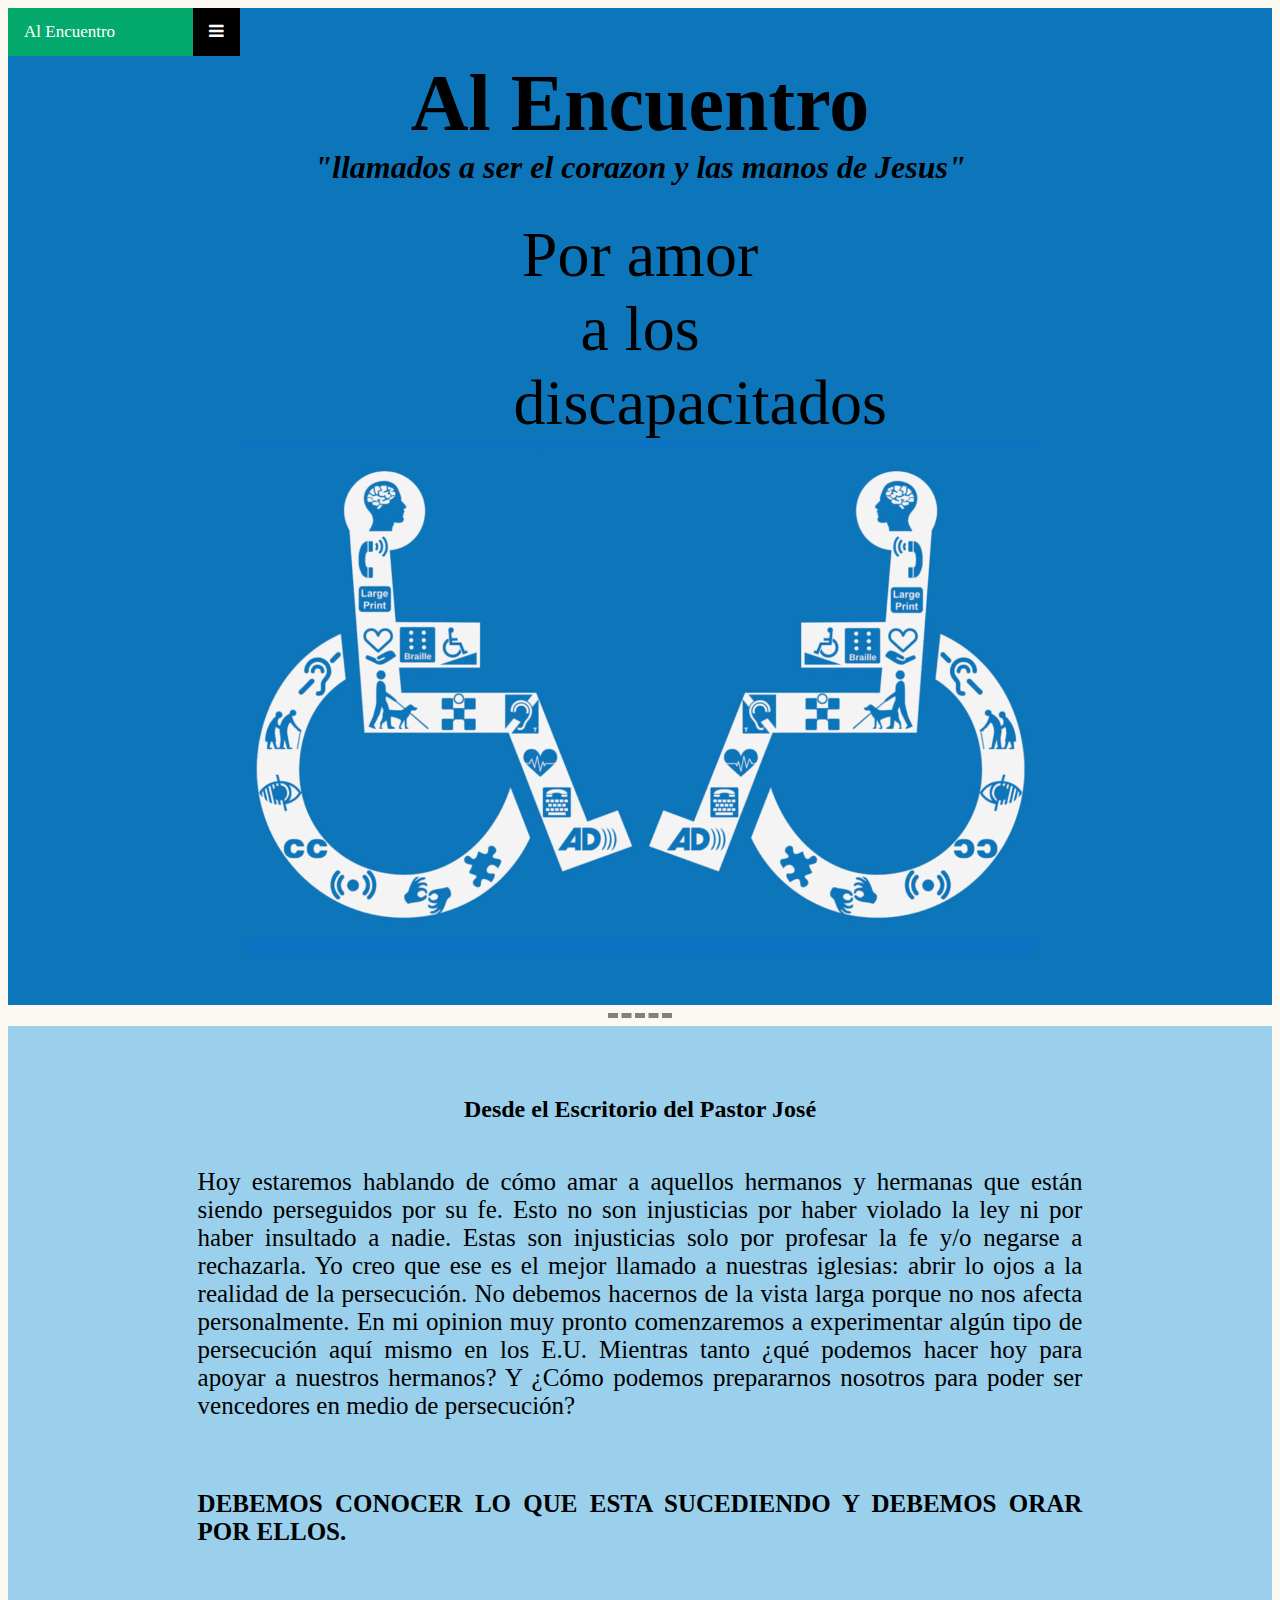
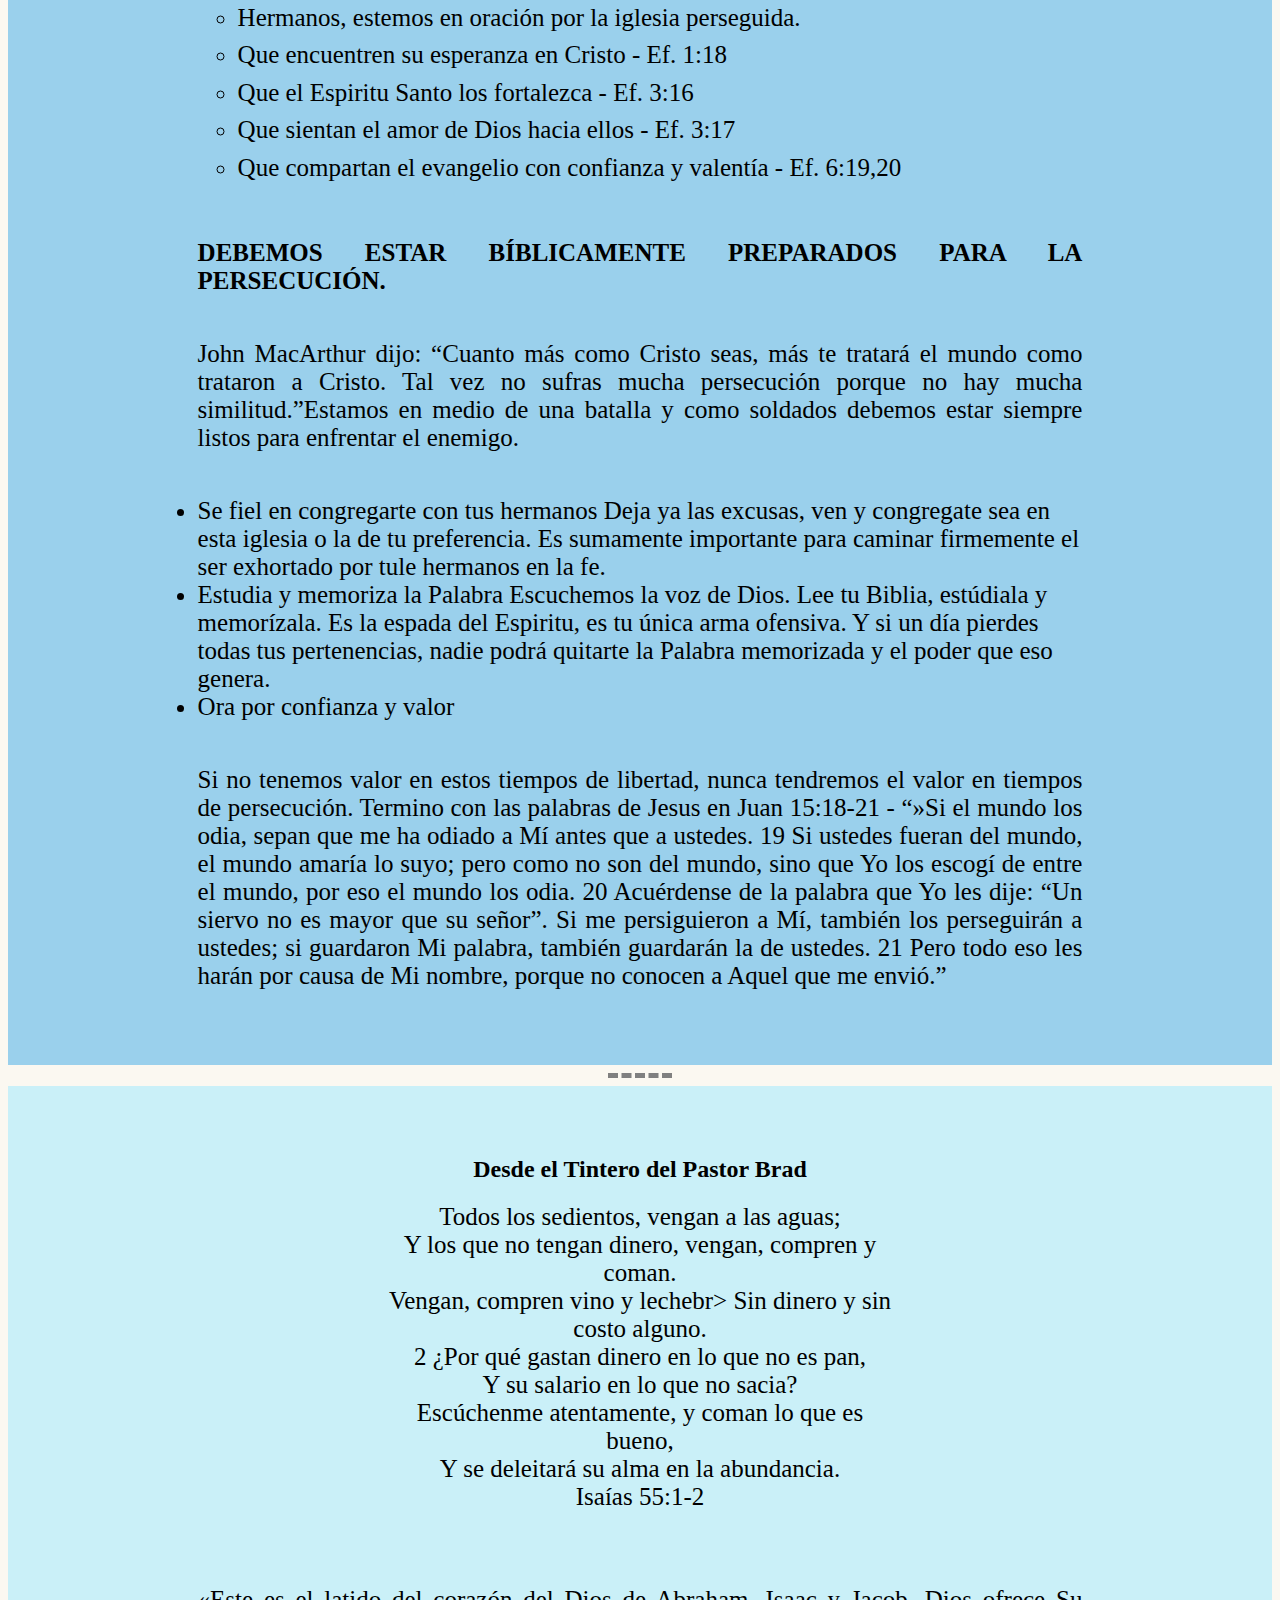
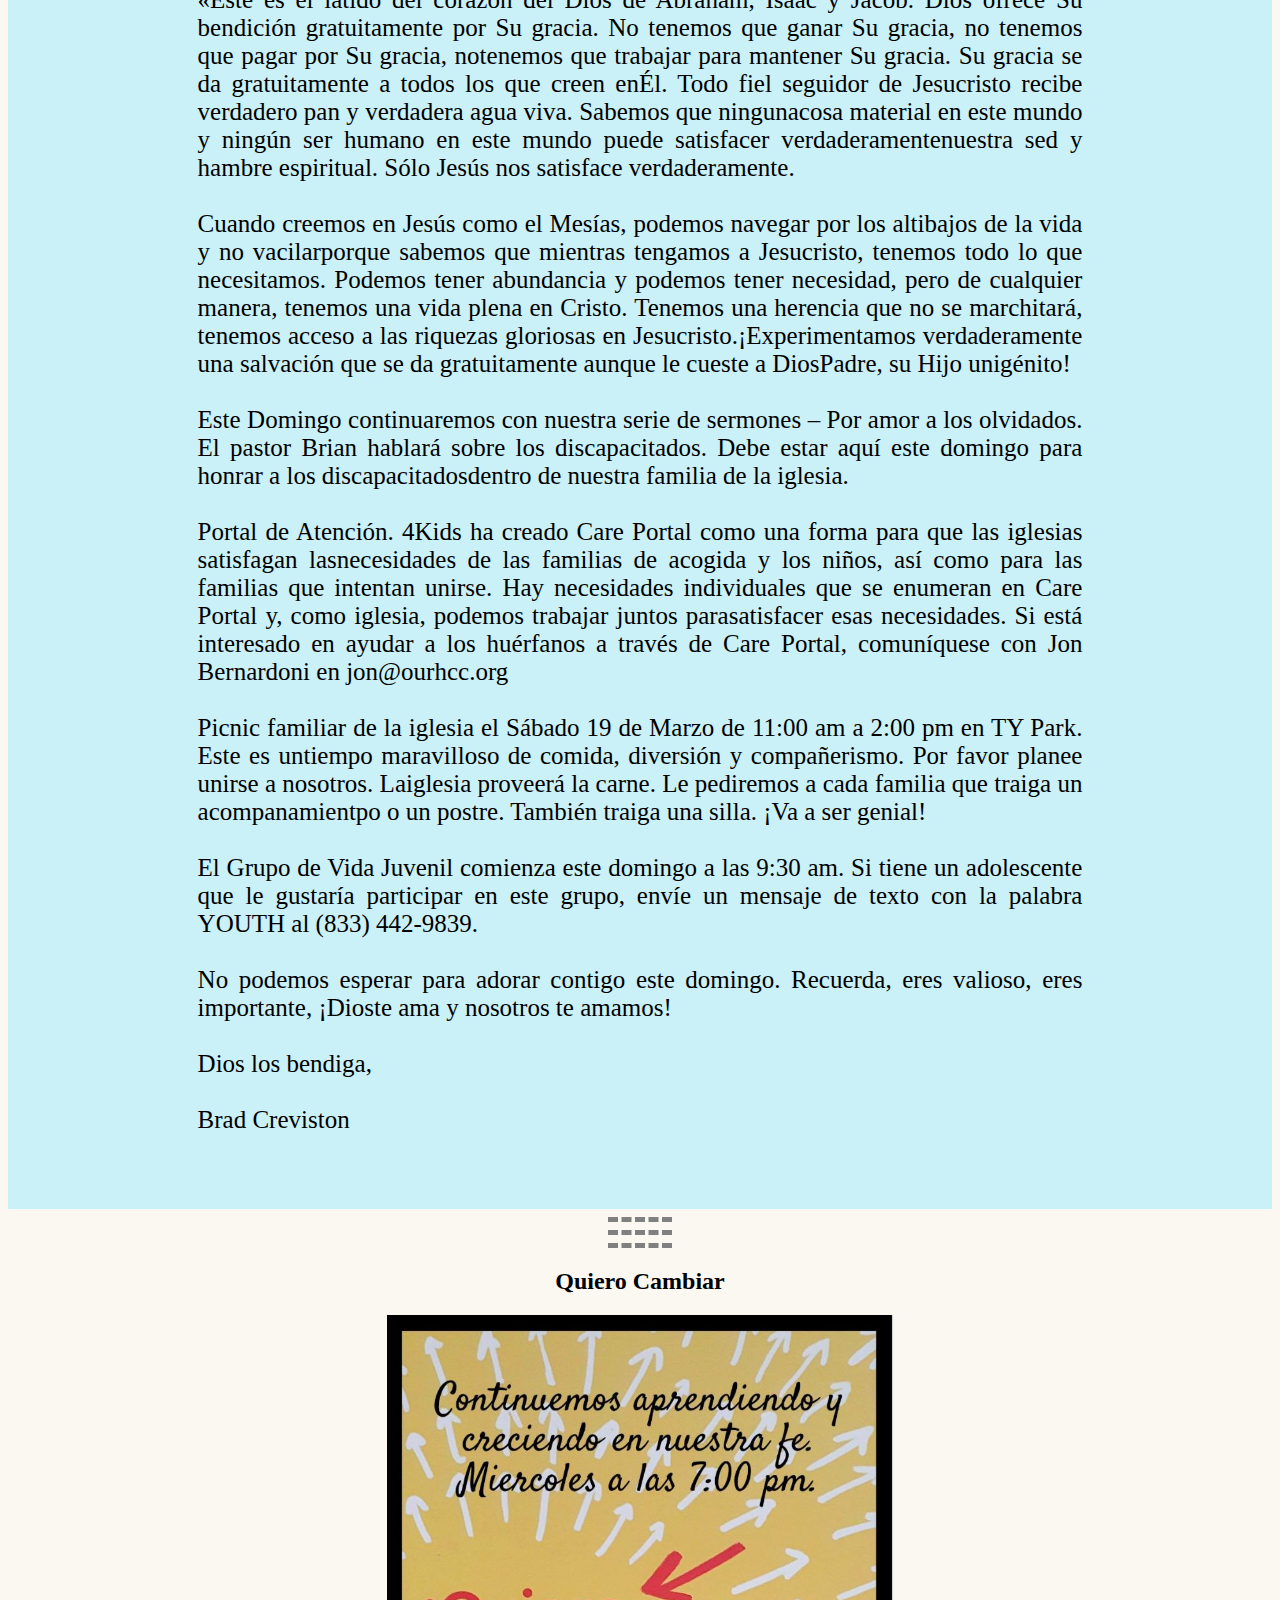
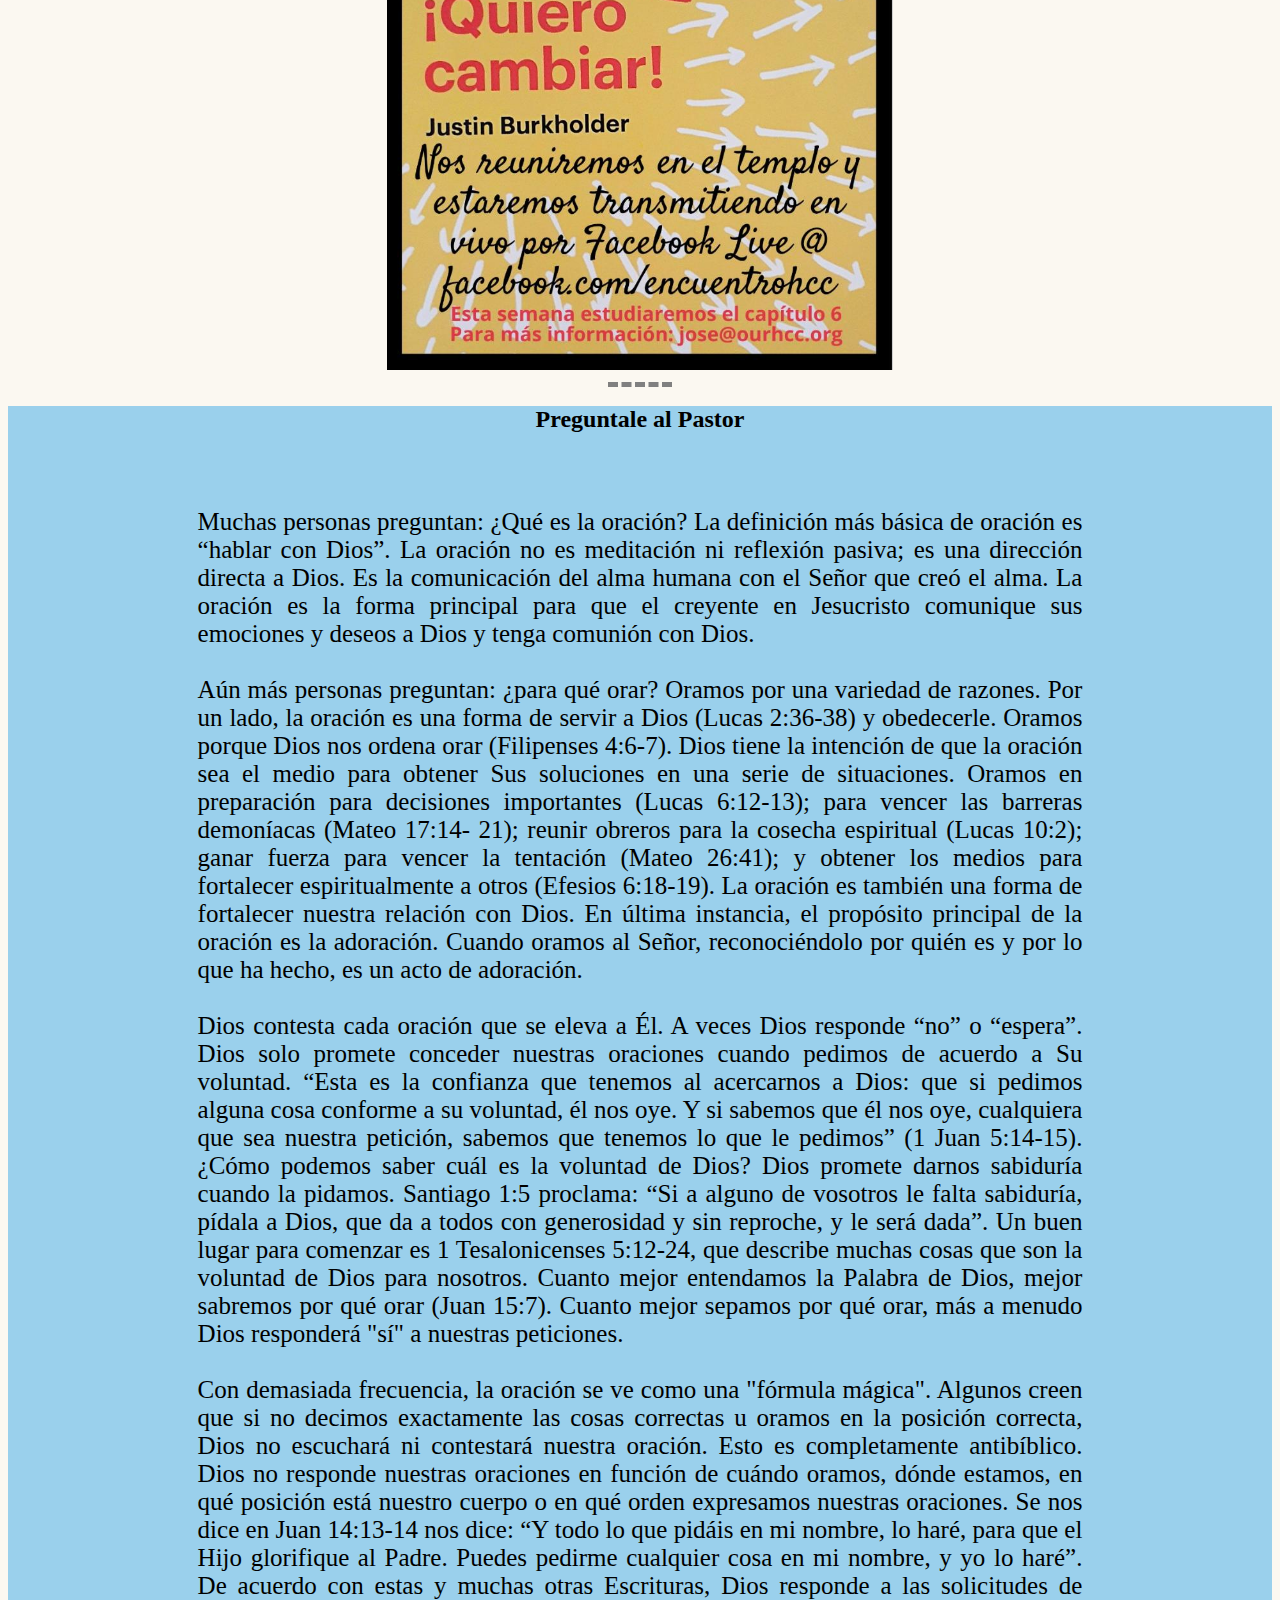
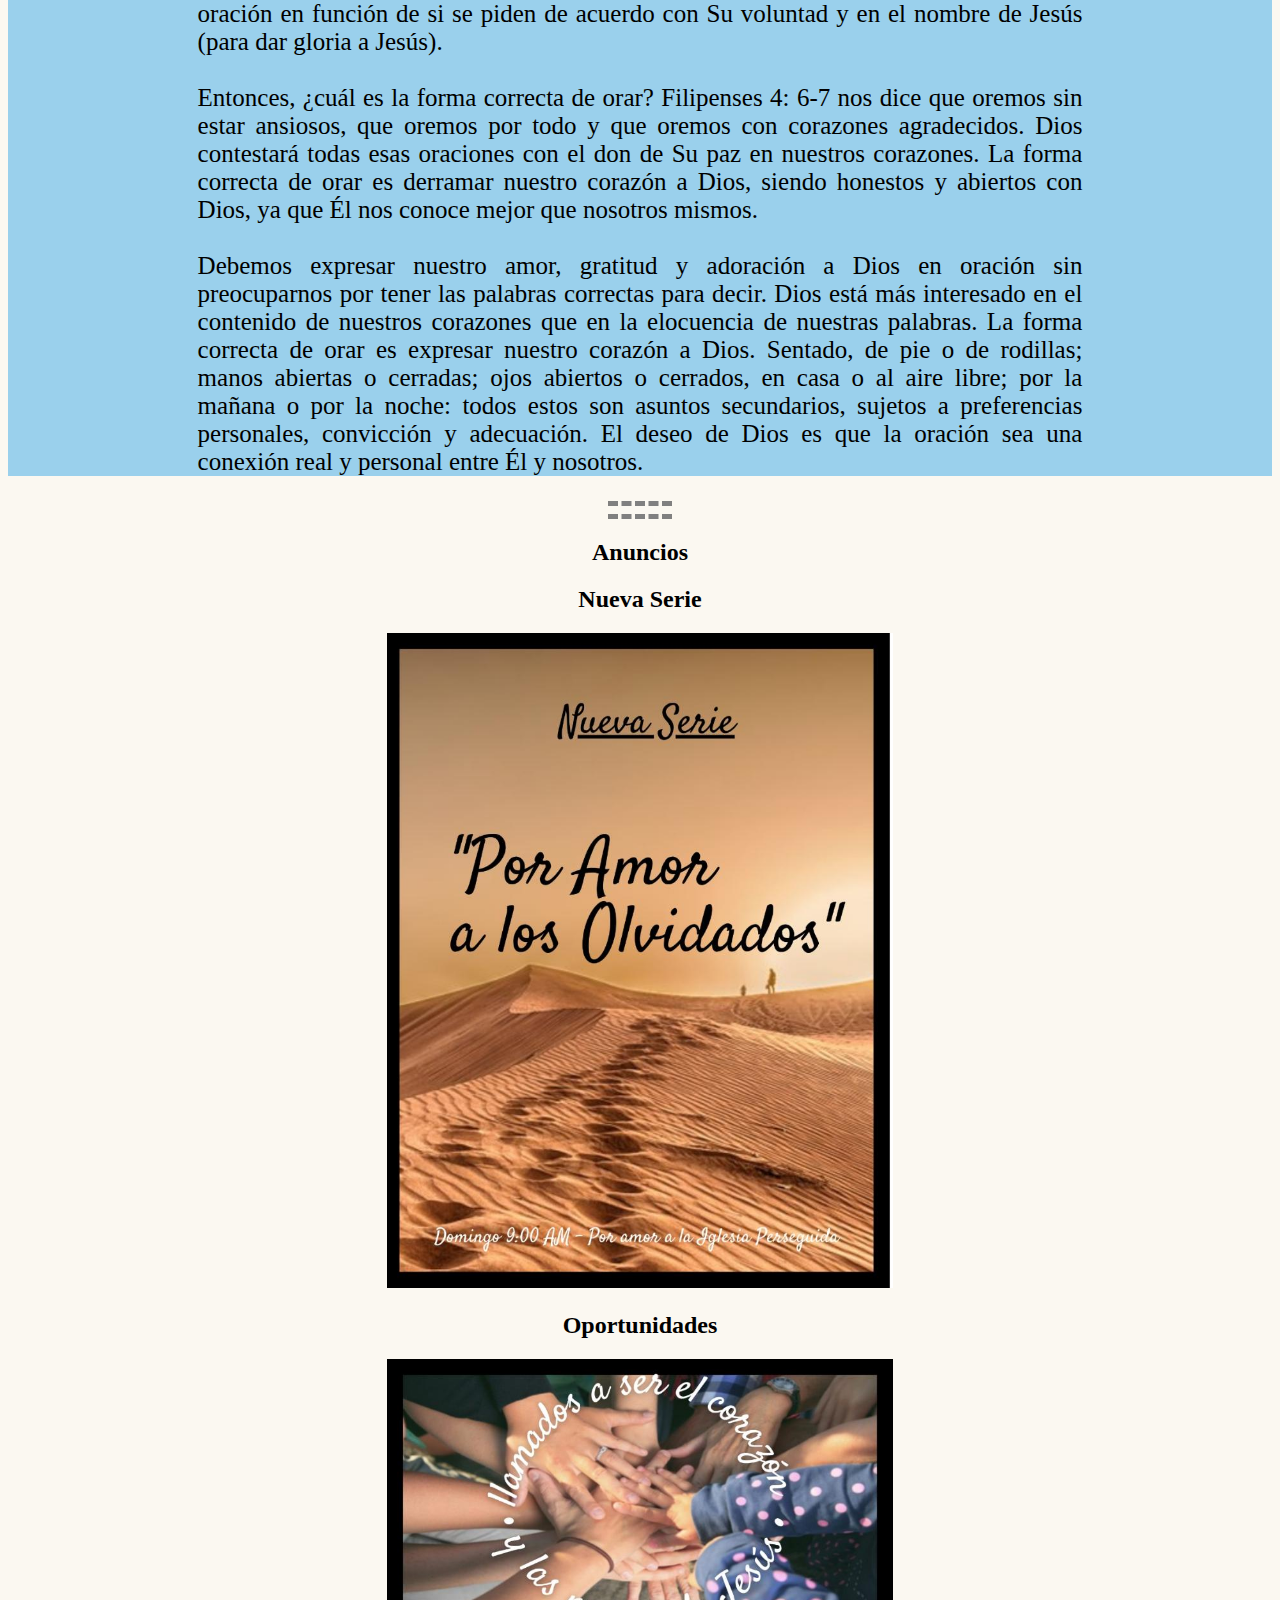
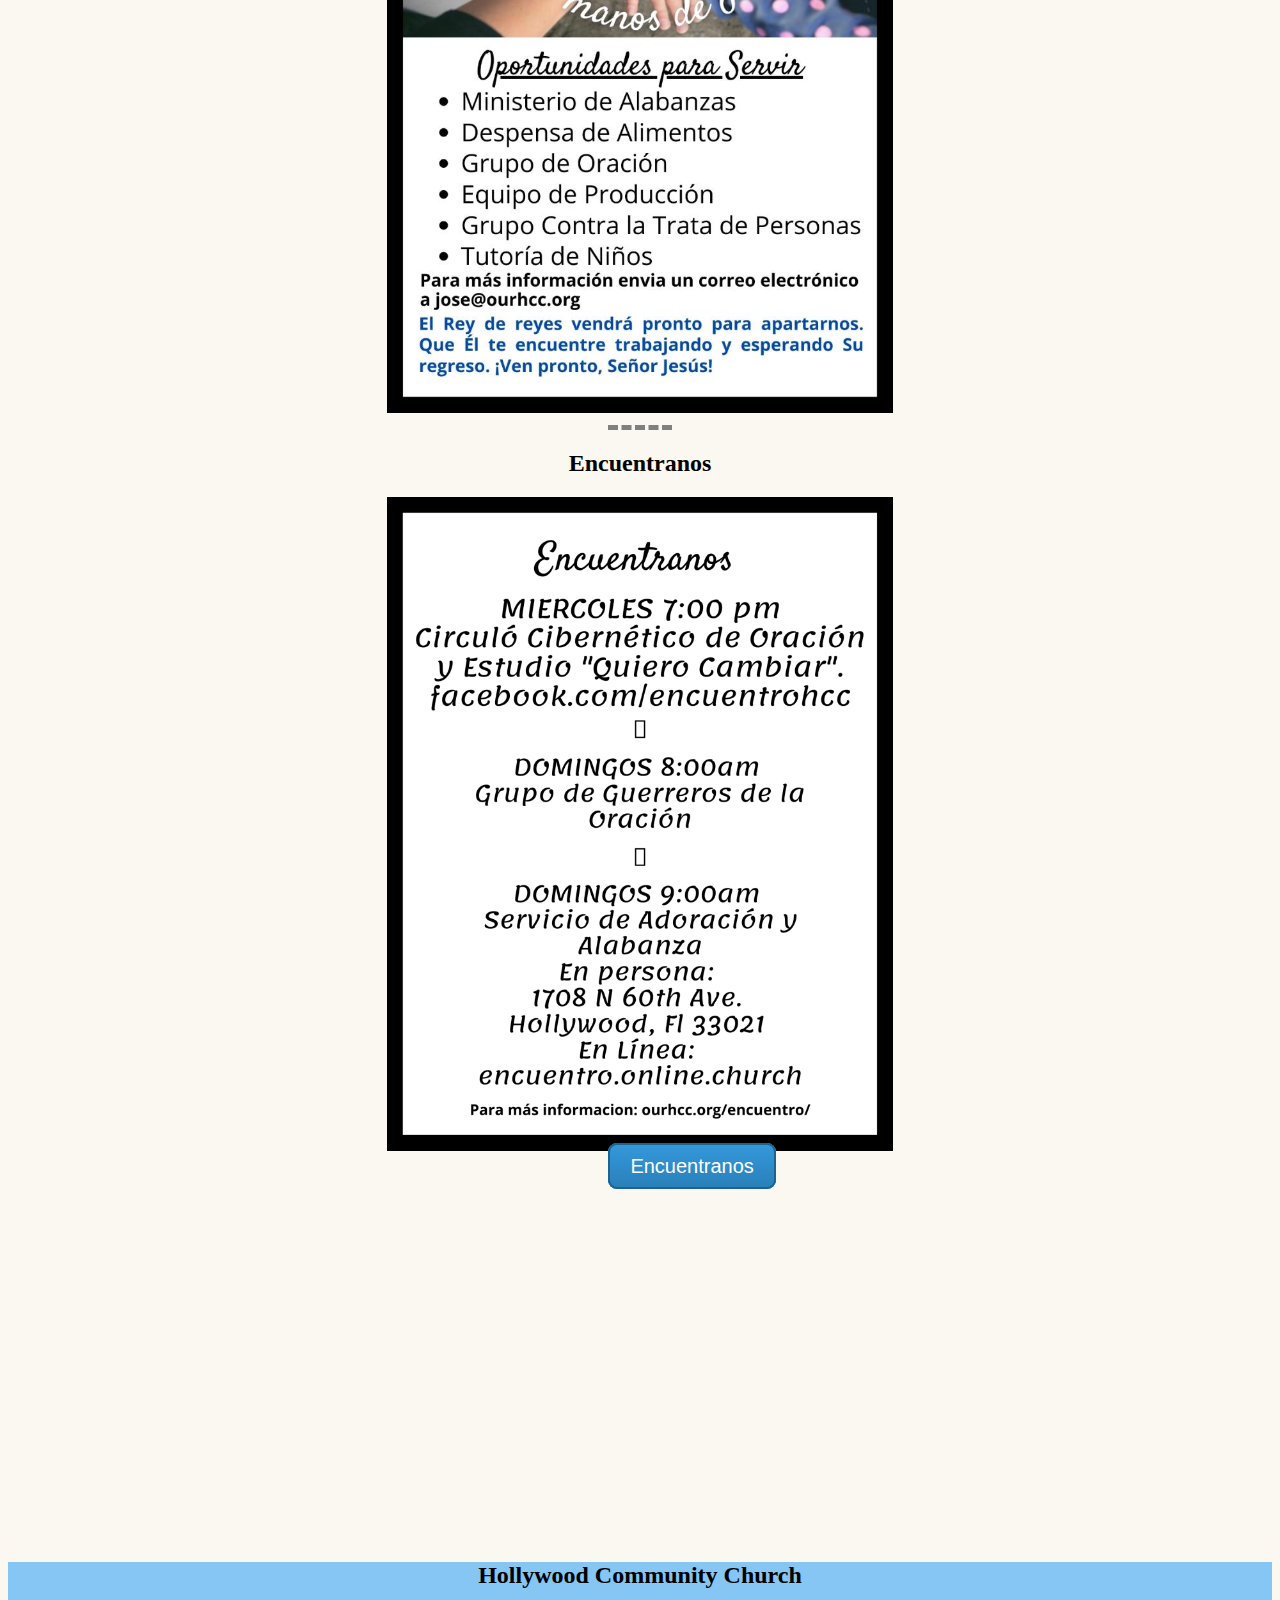
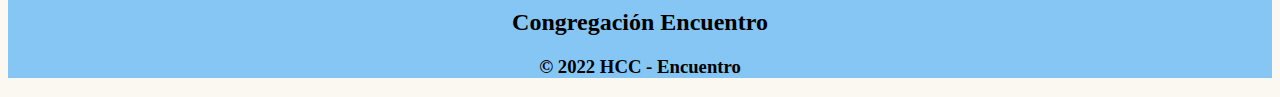
<file: index.html>
<!DOCTYPE html>
<html>
  <head>
    <meta charset="utf-8">
    <meta name="viewport" content="width=device-width, initial-scale=1">
    <title>Encuentro</title>
    <link rel="stylesheet" href="styles/style.css">
    <link rel="stylesheet" href="https://cdnjs.cloudflare.com/ajax/libs/font-awesome/4.7.0/css/font-awesome.min.css">
    <!-- Simulate a smartphone / tablet -->
    <div class="mobile-container">

    <!-- Top Navigation Menu -->
    <div class="topnav">
      <a href="#home" class="active">Al Encuentro</a>
      <div id="myLinks">
        <a class="active" href="#Home">Home</a>
        <a href="#escritorio">Escritorio Pastor Jóse</a>
        <a href="#tintero">Tintero Pastor Brain</a>
        <a href="#reconcilia">Reconciliación</a>
        <a href="#cambiar">Quiero Cambiar</a>
        <a href="#preguntas">Preguntas al Pastor</a>
        <a href="#habitos">Hábitos de Palabras</a>
        <a href="#anuncios">Anuncios</a>
        <a href="#contact">Encuentranos</a>
      </div>
      <a href="javascript:void(0);" class="icon" onclick="myFunction()">
        <i class="fa fa-bars"></i>
      </a>
    </div>
    <!-- End smartphone / tablet look -->
    </div>

    <script>
    function myFunction() {
      var x = document.getElementById("myLinks");
      if (x.style.display === "block") {
        x.style.display = "none";
      } else {
        x.style.display = "block";
      }
    }
    </script>
  <body class="home">

    <div class="body">
      <div class="alencuentro-div" id="Home">
        <h1 class="alencuentro-h1" style="margin-top:0">Al Encuentro</h1>
        <h3 class="llamados-h3">"llamados a ser el corazon y las manos de Jesus"</h3>
      </div>
      <div class="centered">
        Por amor<br> a los discapacitados
      </div>
      <div class="wheelchairs-div">
        <img class="wheelchairs-img"src="images/wheelchairs.png" alt="" style="max-width:100%">

      </div>
    </div>

    <hr>
    <div class="escritorio" id="escritorio">
      <div class="tintero-heading">
        <h2>Desde el Escritorio del Pastor José</h2>
      </div>
      <div class="">
        <p class="escritorio-texto">
          Hoy estaremos hablando de cómo amar a aquellos hermanos y hermanas que están siendo perseguidos por su
          fe. Esto no son injusticias por haber violado la ley ni por haber insultado a nadie. Estas son injusticias solo por
          profesar la fe y/o negarse a rechazarla.
          Yo creo que ese es el mejor llamado a nuestras iglesias: abrir lo ojos a la realidad de la persecución. No debemos
          hacernos de la vista larga porque no nos afecta personalmente. En mi opinion muy pronto comenzaremos a
          experimentar algún tipo de persecución aquí mismo en los E.U. Mientras tanto ¿qué podemos hacer hoy para
          apoyar a nuestros hermanos? Y ¿Cómo podemos prepararnos nosotros para poder ser vencedores en medio de
          persecución?
          <ol class="escritorio-texto">
            <p style="font-weight:bold">
              DEBEMOS CONOCER LO QUE ESTA SUCEDIENDO Y DEBEMOS ORAR POR ELLOS.
            </p>
            <br>
            <ul>
              <li style="line-height: 1.5em">Hermanos, estemos en oración por la iglesia perseguida.</li>
              <li style="line-height: 1.5em">Que encuentren su esperanza en Cristo - Ef. 1:18</li>
              <li style="line-height: 1.5em">Que el Espiritu Santo los fortalezca - Ef. 3:16</li>
              <li style="line-height: 1.5em">Que sientan el amor de Dios hacia ellos - Ef. 3:17</li>
              <li style="line-height: 1.5em">Que compartan el evangelio con confianza y valentía - Ef. 6:19,20<br></li>
            </ul>
            <br>
            <p style="font-weight:bold">
              DEBEMOS ESTAR BÍBLICAMENTE PREPARADOS PARA LA PERSECUCIÓN.
            </p>

          </ol>
          <p class="escritorio-texto">
            John MacArthur dijo: “Cuanto más como Cristo seas, más te tratará el mundo como trataron a Cristo. Tal vez
            no sufras mucha persecución porque no hay mucha similitud.”Estamos en medio de una batalla y como
            soldados debemos estar siempre listos para enfrentar el enemigo.
          </p>
          <ul class="escritorio-texto">
            <li>Se fiel en congregarte con tus hermanos
            Deja ya las excusas, ven y congregate sea en esta iglesia o la de tu preferencia. Es sumamente importante para
            caminar firmemente el ser exhortado por tule hermanos en la fe.</li>
            <li>Estudia y memoriza la Palabra
            Escuchemos la voz de Dios. Lee tu Biblia, estúdiala y memorízala. Es la espada del Espiritu, es tu única arma
            ofensiva. Y si un día pierdes todas tus pertenencias, nadie podrá quitarte la Palabra memorizada y el poder que
            eso genera.</li>
            <li>Ora por confianza y valor</li>
          </ul>
        </p>
      </div>
      <div class="">
        <p class="escritorio-texto">
          Si no tenemos valor en estos tiempos de libertad, nunca tendremos el valor en tiempos de persecución.
          Termino con las palabras de Jesus en Juan 15:18-21 - “»Si el mundo los odia, sepan que me ha odiado a Mí
          antes que a ustedes. 19 Si ustedes fueran del mundo, el mundo amaría lo suyo; pero como no son del mundo,
          sino que Yo los escogí de entre el mundo, por eso el mundo los odia. 20 Acuérdense de la palabra que Yo les
          dije: “Un siervo no es mayor que su señor”. Si me persiguieron a Mí, también los perseguirán a ustedes; si
          guardaron Mi palabra, también guardarán la de ustedes. 21 Pero todo eso les harán por causa de Mi nombre,
          porque no conocen a Aquel que me envió.”
        </p>
      </div>
    </div>

    <hr>
    <div class="tintero" id="tintero">
      <div class="tintero-heading">
        <h2>Desde el Tintero del Pastor Brad</h2>

      </div>
      <p class="cita">
        Todos los sedientos, vengan a las aguas;<br>Y los que no tengan dinero, vengan, compren y coman.<br>
        Vengan, compren vino y lechebr> Sin dinero y sin costo alguno.<br>
        2 ¿Por qué gastan dinero en lo que no es pan,<br>
        Y su salario en lo que no sacia?<br>Escúchenme atentamente, y coman lo que es bueno,<br>
        Y se deleitará su alma en la abundancia.<br>Isaías 55:1-2
      </p>
      <p class="tintero-texto">
        «Este es el latido del corazón del Dios de Abraham, Isaac y Jacob.
        Dios ofrece Su bendición gratuitamente por Su gracia. No tenemos que ganar Su gracia,
        no tenemos que pagar por Su gracia, notenemos que trabajar para mantener Su gracia.
        Su gracia se da gratuitamente a todos los que creen enÉl. Todo fiel seguidor de Jesucristo
        recibe verdadero pan y verdadera agua viva. Sabemos que ningunacosa material en este mundo
        y ningún ser humano en este mundo puede satisfacer verdaderamentenuestra sed y hambre espiritual.
        Sólo Jesús nos satisface verdaderamente.<br><br>Cuando creemos en Jesús como el Mesías, podemos navegar
        por los altibajos de la vida y no vacilarporque sabemos que mientras tengamos a Jesucristo, tenemos todo lo que necesitamos. Podemos tener abundancia y podemos tener necesidad, pero de cualquier manera, tenemos una vida plena en Cristo. Tenemos una herencia que no se marchitará, tenemos acceso a las riquezas gloriosas en Jesucristo.¡Experimentamos verdaderamente una salvación que se da gratuitamente aunque le cueste a DiosPadre, su Hijo unigénito!<br><br>Este Domingo continuaremos con nuestra serie de sermones – Por amor a los olvidados. El pastor Brian hablará sobre los discapacitados. Debe estar aquí este domingo para honrar a los discapacitadosdentro de nuestra familia de la iglesia.<br><br>Portal de Atención. 4Kids ha creado Care Portal como una forma para que las iglesias satisfagan lasnecesidades de las familias de acogida y los niños, así como para las familias que intentan unirse. Hay necesidades individuales que se enumeran en Care Portal y, como iglesia, podemos trabajar juntos parasatisfacer esas necesidades. Si está interesado en ayudar a los huérfanos a través de Care Portal, comuníquese con Jon Bernardoni en jon@ourhcc.org<br><br>Picnic familiar de la iglesia el Sábado 19 de Marzo de 11:00 am a 2:00 pm en TY Park. Este es untiempo maravilloso de comida, diversión y compañerismo. Por favor planee unirse a nosotros. Laiglesia proveerá la carne. Le pediremos a cada familia que traiga un acompanamientpo o un postre. También traiga una silla. ¡Va a ser genial!<br><br>El Grupo de Vida Juvenil comienza este domingo a las 9:30 am. Si tiene un adolescente que le gustaría participar en este grupo, envíe un mensaje de texto con la palabra YOUTH al (833) 442-9839.<br><br>No podemos esperar para adorar contigo este domingo. Recuerda, eres valioso, eres importante, ¡Dioste ama y nosotros te amamos!<br><br>
        Dios los bendiga,<br><br>
        Brad Creviston</p>
    </div>
    <hr>

    <hr>
    <div class="reconciliacion" id="reconcilia">

    </div>

    <hr>
    <div class="cambiar" id="cambiar">
      <div class="tintero-heading">
        <h2>Quiero Cambiar</h2>
      </div>
      <div class="">
        <img class="image" src="images/quierocambiar.JPG" alt="" style="max-width:100% height:auto">
      </div>

    </div>

    <hr>
    <div class="preguntas" id="preguntas">
      <div class="tintero-heading">
        <h2>Preguntale al Pastor</h2>
      </div>
      <div class="">
        <p class="tintero-texto">
          Muchas personas preguntan: ¿Qué es la oración? La definición más básica de oración es
          “hablar con Dios”. La oración no es meditación ni reflexión pasiva; es una dirección directa a
          Dios. Es la comunicación del alma humana con el Señor que creó el alma. La oración es la
          forma principal para que el creyente en Jesucristo comunique sus emociones y deseos a
          Dios y tenga comunión con Dios.
          <br>
          <br>
          Aún más personas preguntan: ¿para qué orar? Oramos por una variedad de razones. Por un
          lado, la oración es una forma de servir a Dios (Lucas 2:36-38) y obedecerle. Oramos porque
          Dios nos ordena orar (Filipenses 4:6-7). Dios tiene la intención de que la oración sea el
          medio para obtener Sus soluciones en una serie de situaciones. Oramos en preparación para
          decisiones importantes (Lucas 6:12-13); para vencer las barreras demoníacas (Mateo 17:14-
          21); reunir obreros para la cosecha espiritual (Lucas 10:2); ganar fuerza para vencer la
          tentación (Mateo 26:41); y obtener los medios para fortalecer espiritualmente a otros (Efesios
          6:18-19). La oración es también una forma de fortalecer nuestra relación con Dios. En última
          instancia, el propósito principal de la oración es la adoración. Cuando oramos al Señor,
          reconociéndolo por quién es y por lo que ha hecho, es un acto de adoración.
          <br>
          <br>
          Dios contesta cada oración que se eleva a Él. A veces Dios responde “no” o “espera”. Dios
          solo promete conceder nuestras oraciones cuando pedimos de acuerdo a Su voluntad. “Esta
          es la confianza que tenemos al acercarnos a Dios: que si pedimos alguna cosa conforme a
          su voluntad, él nos oye. Y si sabemos que él nos oye, cualquiera que sea nuestra petición,
          sabemos que tenemos lo que le pedimos” (1 Juan 5:14-15). ¿Cómo podemos saber cuál es
          la voluntad de Dios? Dios promete darnos sabiduría cuando la pidamos. Santiago 1:5
          proclama: “Si a alguno de vosotros le falta sabiduría, pídala a Dios, que da a todos con
          generosidad y sin reproche, y le será dada”. Un buen lugar para comenzar es 1
          Tesalonicenses 5:12-24, que describe muchas cosas que son la voluntad de Dios para
          nosotros. Cuanto mejor entendamos la Palabra de Dios, mejor sabremos por qué orar (Juan
          15:7). Cuanto mejor sepamos por qué orar, más a menudo Dios responderá &quot;sí&quot; a nuestras
          peticiones.
          <br>
          <br>
          Con demasiada frecuencia, la oración se ve como una &quot;fórmula mágica&quot;. Algunos creen que
          si no decimos exactamente las cosas correctas u oramos en la posición correcta, Dios no
          escuchará ni contestará nuestra oración. Esto es completamente antibíblico. Dios no
          responde nuestras oraciones en función de cuándo oramos, dónde estamos, en qué posición
          está nuestro cuerpo o en qué orden expresamos nuestras oraciones. Se nos dice en Juan
          14:13-14 nos dice: “Y todo lo que pidáis en mi nombre, lo haré, para que el Hijo glorifique al
          Padre. Puedes pedirme cualquier cosa en mi nombre, y yo lo haré”. De acuerdo con estas y
          muchas otras Escrituras, Dios responde a las solicitudes de oración en función de si se piden
          de acuerdo con Su voluntad y en el nombre de Jesús (para dar gloria a Jesús).  
          <br>
          <br>
          Entonces, ¿cuál es la forma correcta de orar? Filipenses 4: 6-7 nos dice que oremos sin estar
          ansiosos, que oremos por todo y que oremos con corazones agradecidos. Dios contestará
          todas esas oraciones con el don de Su paz en nuestros corazones. La forma correcta de orar
          es derramar nuestro corazón a Dios, siendo honestos y abiertos con Dios, ya que Él nos
          conoce mejor que nosotros mismos.
          <br>
          <br>
          Debemos expresar nuestro amor, gratitud y adoración a Dios en oración sin preocuparnos
          por tener las palabras correctas para decir. Dios está más interesado en el contenido de
          nuestros corazones que en la elocuencia de nuestras palabras. La forma correcta de orar es
          expresar nuestro corazón a Dios. Sentado, de pie o de rodillas; manos abiertas o cerradas;
          ojos abiertos o cerrados, en casa o al aire libre; por la mañana o por la noche: todos estos
          son asuntos secundarios, sujetos a preferencias personales, convicción y adecuación. El
          deseo de Dios es que la oración sea una conexión real y personal entre Él y nosotros.
        </p>
      </div>

    </div>

    <hr>
    <div class="habitos" id="habitos">

    </div>

    <hr>
    <div class="anuncios" id="anuncios">
      <div class="tintero-heading">
        <h2>Anuncios</h2>
      </div>
      <div class="">
        <div class="tintero-heading">
          <h2>Nueva Serie</h2>
        </div>
        <div class="">
          <img class="image" src="images/nuevaserie.JPG" alt="" style="max-width:100% height:auto">
        </div>
      </div>
      <div class="">
        <div class="tintero-heading">
          <h2>Oportunidades</h2>
        </div>
        <div class="">
          <img class="image" src="images/oportunidades.JPG" alt="" style="max-width:100% height:auto">
        </div>
      </div>
    </div>
    <hr>
    <div class="contact" id="contact">
      <div class="tintero-heading">
        <h2>Encuentranos</h2>
      </div>
      <div class="">
        <img class="image" src="images/encuentranos.PNG" alt="" style="margin-bottom: 30px max-width:100% height:auto">
        <a class="btn" href="janlet.minor@gmail.com">Encuentranos</a>
      </div>

    </div>
    <!-- <div class="footer" style="margin-top: 30px"> -->
    <div class="footer" style="margin-top: 30vw">
      <h2 class="hcc">Hollywood Community Church</h2>
      <h2>Congregación Encuentro</h2>
      <h3></h3>
      <h3 class="copyright">© 2022 HCC - Encuentro</p></h3>

    </div>

  </body>
</html>
</file>
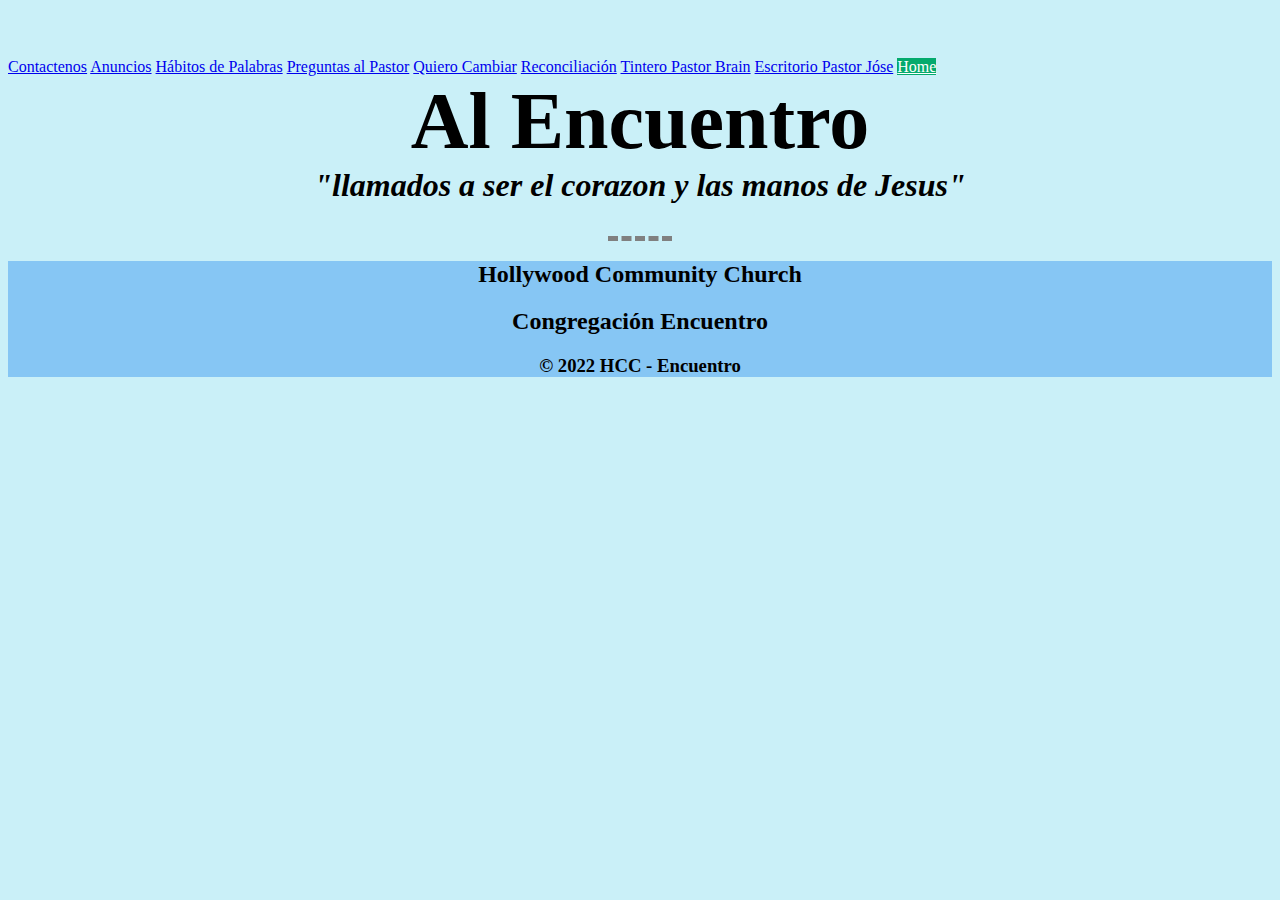
<file: anuncios.html>
<!DOCTYPE html>
<html lang="en" dir="ltr">
  <head>
    <meta charset="utf-8">
    <title>Tintero Pastor Brian</title>
    <link rel="stylesheet" href="styles/style.css">
  </head>
  <body class="tintero">
    <div class="topmenu">
      <a href="contact.html">Contactenos</a>
      <a href="anuncios.html">Anuncios</a>
      <a href="habitos.html">Hábitos de Palabras</a>
      <a href="preguntas.html">Preguntas al Pastor</a>
      <a href="cambiar.html">Quiero Cambiar</a>
      <a href="reconcilia.html">Reconciliación</a>
      <a href="tintero.html">Tintero Pastor Brain</a>
      <a href="escritorio.html">Escritorio Pastor Jóse</a>
      <a class="active" href="index.html">Home</a>
    </div>
    <div class="alencuentro-div">
      <h1 class="alencuentro-h1">Al Encuentro</h1>
      <h3 class="llamados-h3">"llamados a ser el corazon y las manos de Jesus"</h3>
    </div>
    <hr>
    <div class="footer">
      <h2 class="hcc">Hollywood Community Church</h2>
      <h2>Congregación Encuentro</h2>
      <h3></h3>
      <h3 class="copyright">© 2022 HCC - Encuentro</p></h3>

    </div>
  </body>
</html>
</file>
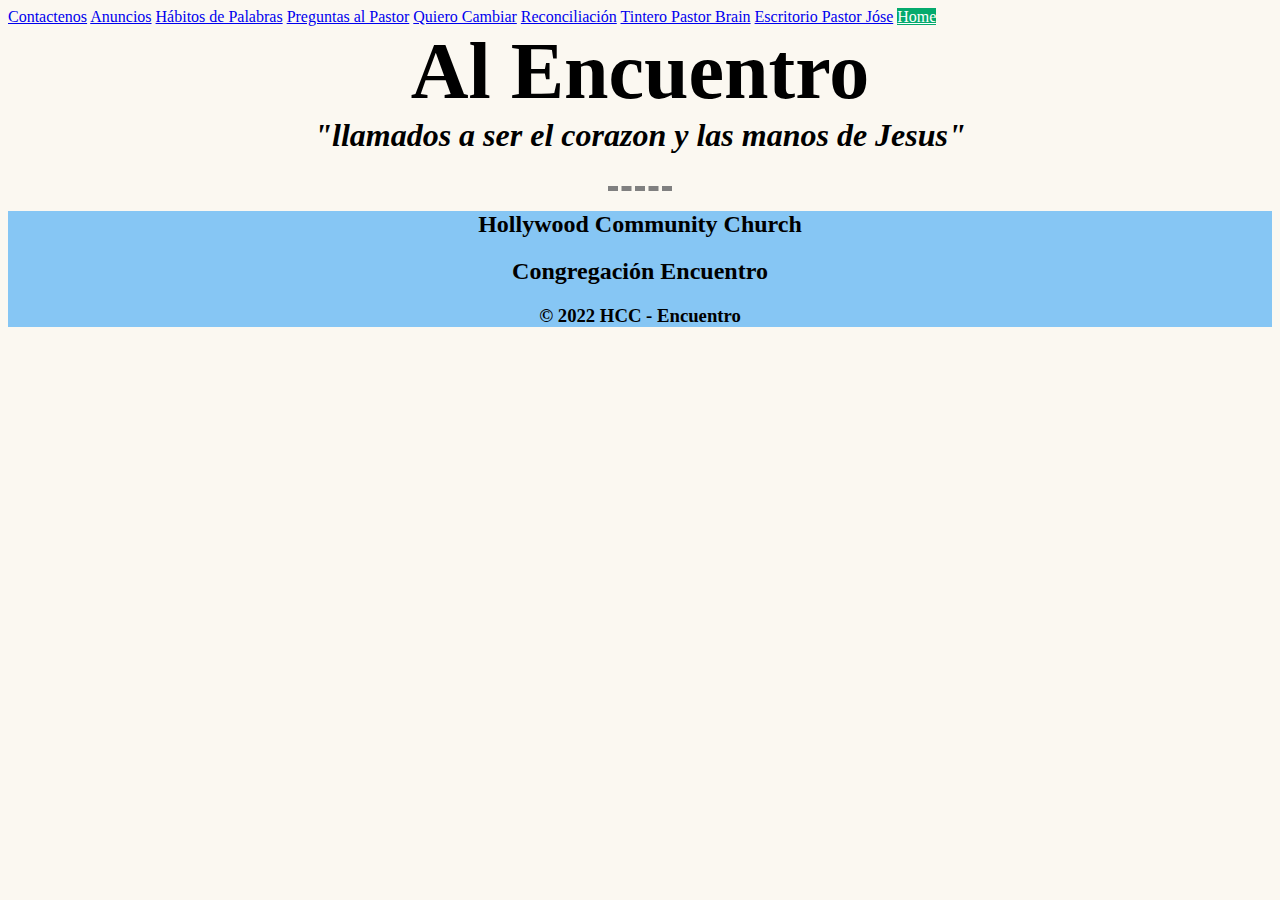
<file: cambiar.html>
<!DOCTYPE html>
<html lang="en" dir="ltr">
  <head>
    <meta charset="utf-8">
    <title>Quiero Cambiar</title>
    <link rel="stylesheet" href="styles/style.css">
  </head>
  <body class="cambiar">
    <div class="topmenu">
      <a href="contact.html">Contactenos</a>
      <a href="anuncios.html">Anuncios</a>
      <a href="habitos.html">Hábitos de Palabras</a>
      <a href="preguntas.html">Preguntas al Pastor</a>
      <a href="cambiar.html">Quiero Cambiar</a>
      <a href="reconcilia.html">Reconciliación</a>
      <a href="tintero.html">Tintero Pastor Brain</a>
      <a href="escritorio.html">Escritorio Pastor Jóse</a>
      <a class="active" href="index.html">Home</a>
    </div>
    <div class="alencuentro-div">
      <h1 class="alencuentro-h1">Al Encuentro</h1>
      <h3 class="llamados-h3">"llamados a ser el corazon y las manos de Jesus"</h3>
    </div>
    <hr>
    <div class="footer">
      <h2 class="hcc">Hollywood Community Church</h2>
      <h2>Congregación Encuentro</h2>
      <h3></h3>
      <h3 class="copyright">© 2022 HCC - Encuentro</p></h3>

    </div>
  </body>
</html>
</file>
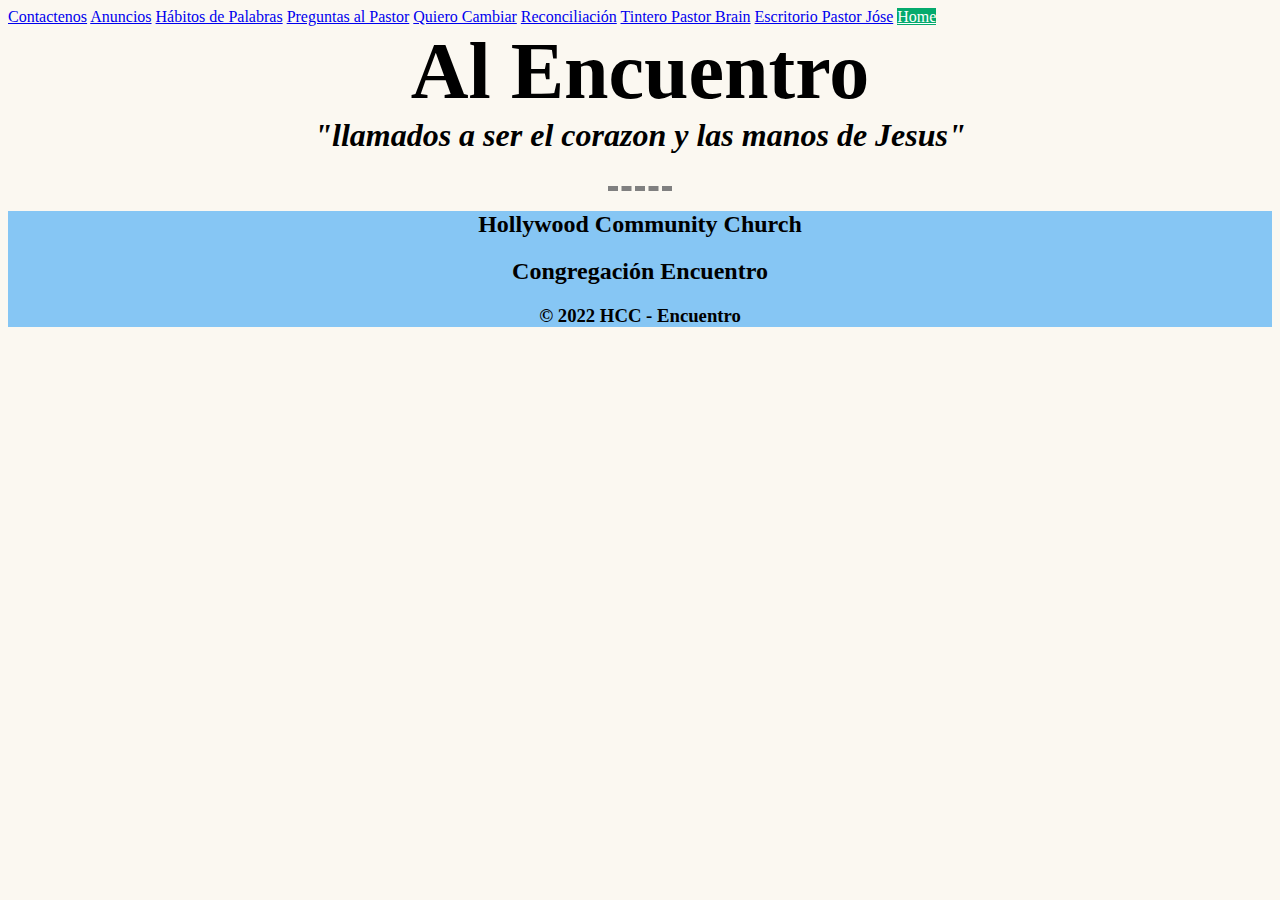
<file: contact.html>
<!DOCTYPE html>
<html lang="en" dir="ltr">
  <head>
    <meta charset="utf-8">
    <title>Contactenos</title>
    <link rel="stylesheet" href="styles/style.css">
  </head>
  <body class="cantact">
    <div class="topmenu">
      <a href="contact.html">Contactenos</a>
      <a href="anuncios.html">Anuncios</a>
      <a href="habitos.html">Hábitos de Palabras</a>
      <a href="preguntas.html">Preguntas al Pastor</a>
      <a href="cambiar.html">Quiero Cambiar</a>
      <a href="reconcilia.html">Reconciliación</a>
      <a href="tintero.html">Tintero Pastor Brain</a>
      <a href="escritorio.html">Escritorio Pastor Jóse</a>
      <a class="active" href="index.html">Home</a>
    </div>
    <div class="alencuentro-div">
      <h1 class="alencuentro-h1">Al Encuentro</h1>
      <h3 class="llamados-h3">"llamados a ser el corazon y las manos de Jesus"</h3>
    </div>
    <hr>
    <div class="footer">
      <h2 class="hcc">Hollywood Community Church</h2>
      <h2>Congregación Encuentro</h2>
      <h3></h3>
      <h3 class="copyright">© 2022 HCC - Encuentro</p></h3>

    </div>
  </body>
</html>
</file>
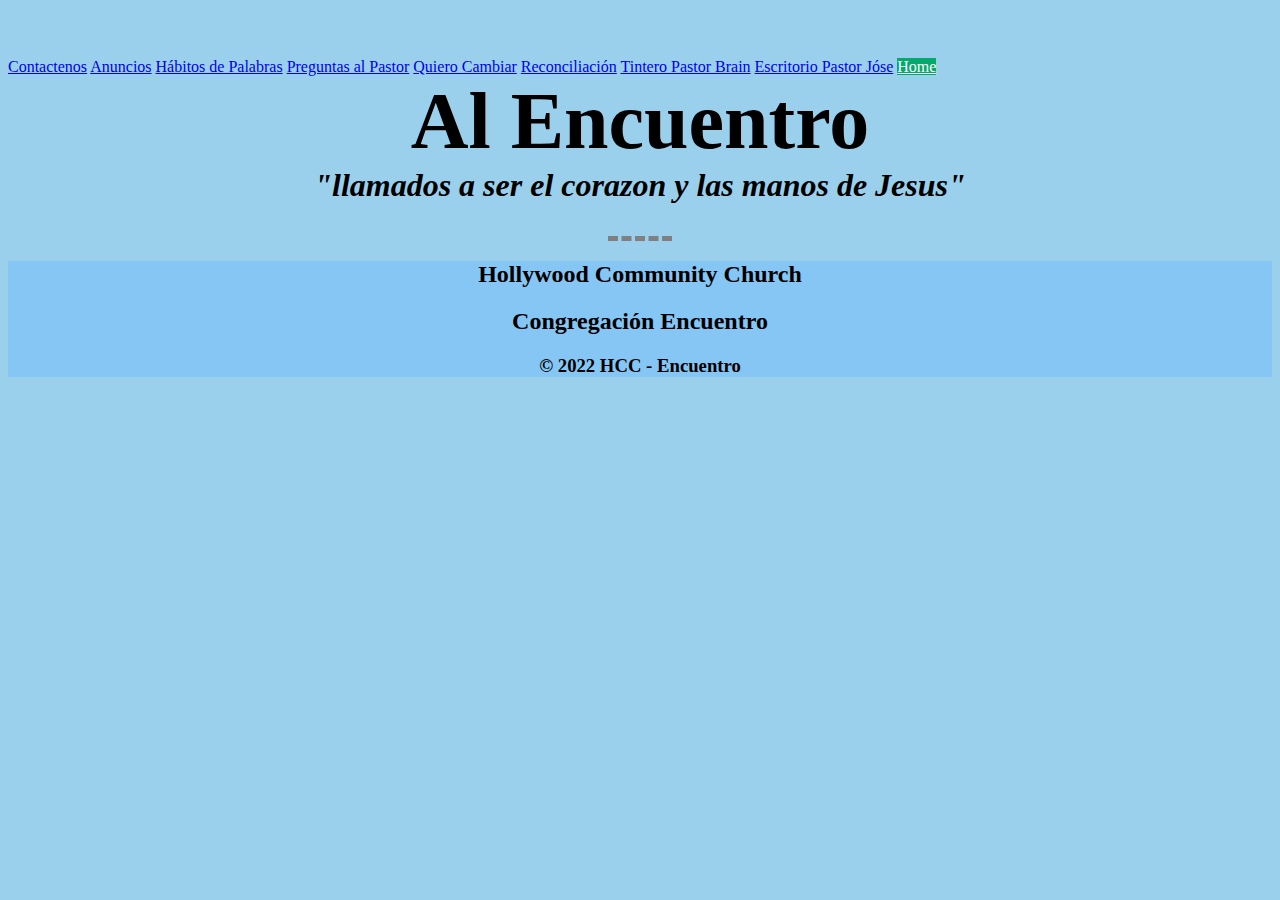
<file: escritorio.html>
<!DOCTYPE html>
<html lang="en" dir="ltr">
  <head>
    <meta charset="utf-8">
    <title>Del Escritorio de José</title>
    <link rel="stylesheet" href="styles/style.css">
  </head>
  <body class="escritorio"><div class="topmenu">
    <a href="contact.html">Contactenos</a>
    <a href="anuncios.html">Anuncios</a>
    <a href="habitos.html">Hábitos de Palabras</a>
    <a href="preguntas.html">Preguntas al Pastor</a>
    <a href="cambiar.html">Quiero Cambiar</a>
    <a href="reconcilia.html">Reconciliación</a>
    <a href="tintero.html">Tintero Pastor Brain</a>
    <a href="escritorio.html">Escritorio Pastor Jóse</a>
    <a class="active" href="index.html">Home</a>
  </div>
  <div class="alencuentro-div">
    <h1 class="alencuentro-h1">Al Encuentro</h1>
    <h3 class="llamados-h3">"llamados a ser el corazon y las manos de Jesus"</h3>
  </div>
  <hr>
  <div class="footer">
    <h2 class="hcc">Hollywood Community Church</h2>
    <h2>Congregación Encuentro</h2>
    <h3></h3>
    <h3 class="copyright">© 2022 HCC - Encuentro</p></h3>

  </div>
  </body>
</html>
</file>
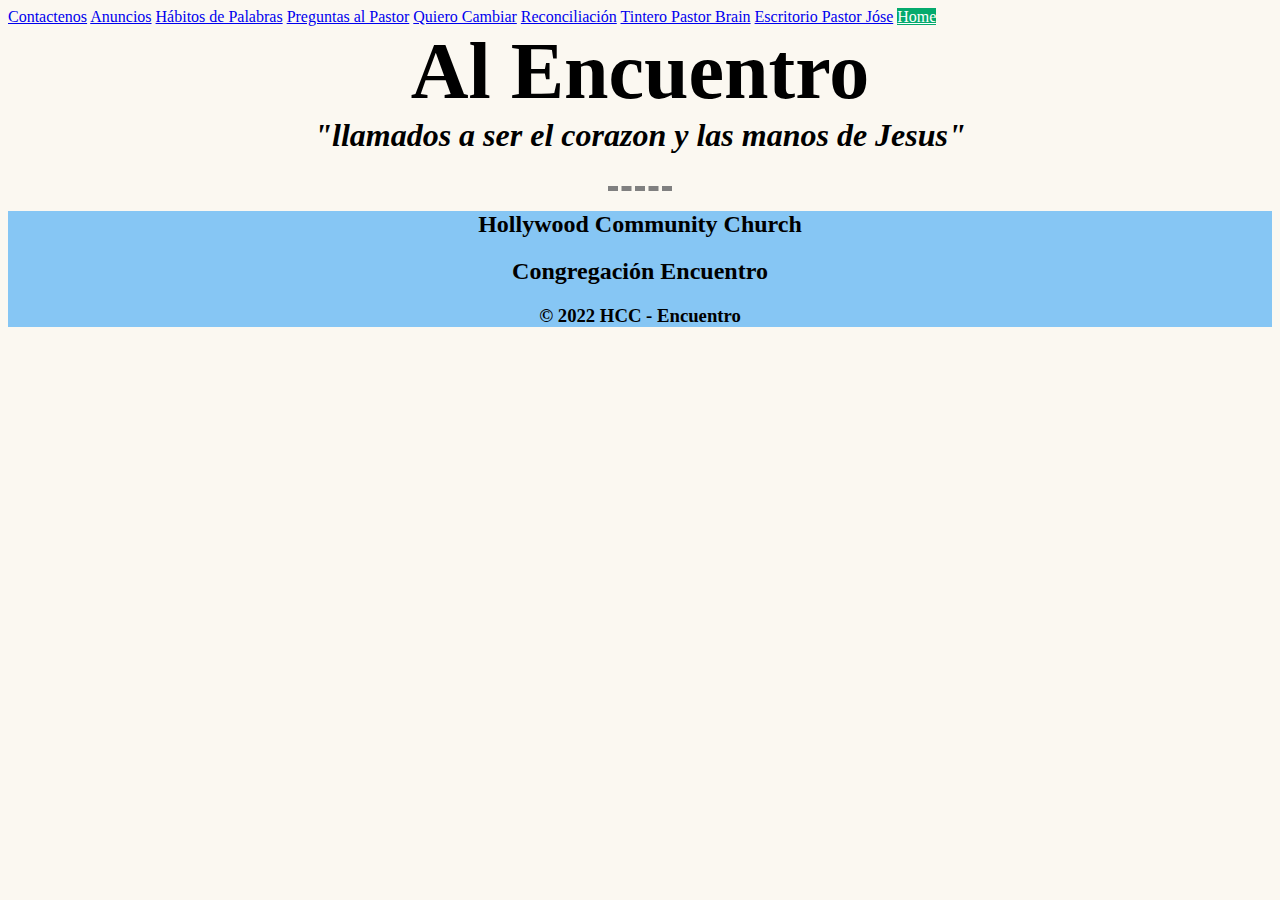
<file: habitos.html>
<!DOCTYPE html>
<html lang="en" dir="ltr">
  <head>
    <meta charset="utf-8">
    <title>Hábitos de Palabras</title>
    <link rel="stylesheet" href="styles/style.css">
  </head>
  <body class="habitos">
    <div class="topmenu">
      <a href="contact.html">Contactenos</a>
      <a href="anuncios.html">Anuncios</a>
      <a href="habitos.html">Hábitos de Palabras</a>
      <a href="preguntas.html">Preguntas al Pastor</a>
      <a href="cambiar.html">Quiero Cambiar</a>
      <a href="reconcilia.html">Reconciliación</a>
      <a href="tintero.html">Tintero Pastor Brain</a>
      <a href="escritorio.html">Escritorio Pastor Jóse</a>
      <a class="active" href="index.html">Home</a>
    </div>
    <div class="alencuentro-div">
      <h1 class="alencuentro-h1">Al Encuentro</h1>
      <h3 class="llamados-h3">"llamados a ser el corazon y las manos de Jesus"</h3>
    </div>
    <hr>
    <div class="footer">
      <h2 class="hcc">Hollywood Community Church</h2>
      <h2>Congregación Encuentro</h2>
      <h3></h3>
      <h3 class="copyright">© 2022 HCC - Encuentro</p></h3>

    </div>
  </body>
</html>
</file>
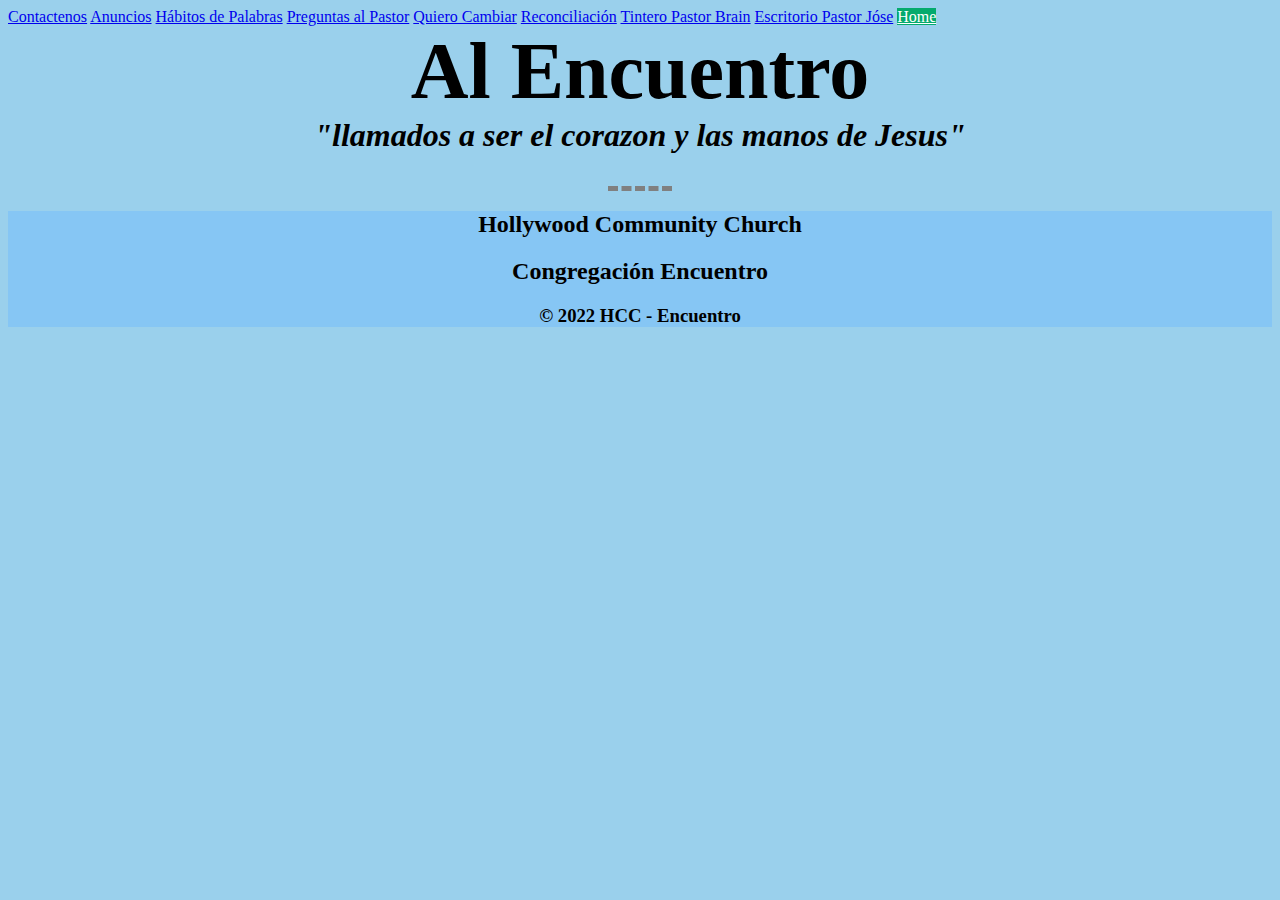
<file: preguntas.html>
<!DOCTYPE html>
<html lang="en" dir="ltr">
  <head>
    <meta charset="utf-8">
    <title>Preguntas al Pastor</title>
    <link rel="stylesheet" href="styles/style.css">
  </head>
  <body class="preguntas">
    <div class="topmenu">
      <a href="contact.html">Contactenos</a>
      <a href="anuncios.html">Anuncios</a>
      <a href="habitos.html">Hábitos de Palabras</a>
      <a href="preguntas.html">Preguntas al Pastor</a>
      <a href="cambiar.html">Quiero Cambiar</a>
      <a href="reconcilia.html">Reconciliación</a>
      <a href="tintero.html">Tintero Pastor Brain</a>
      <a href="escritorio.html">Escritorio Pastor Jóse</a>
      <a class="active" href="index.html">Home</a>
    </div>
    <div class="alencuentro-div">
      <h1 class="alencuentro-h1">Al Encuentro</h1>
      <h3 class="llamados-h3">"llamados a ser el corazon y las manos de Jesus"</h3>
    </div>
    <hr>
    <div class="footer">
      <h2 class="hcc">Hollywood Community Church</h2>
      <h2>Congregación Encuentro</h2>
      <h3></h3>
      <h3 class="copyright">© 2022 HCC - Encuentro</p></h3>

    </div>
  </body>
</html>
</file>
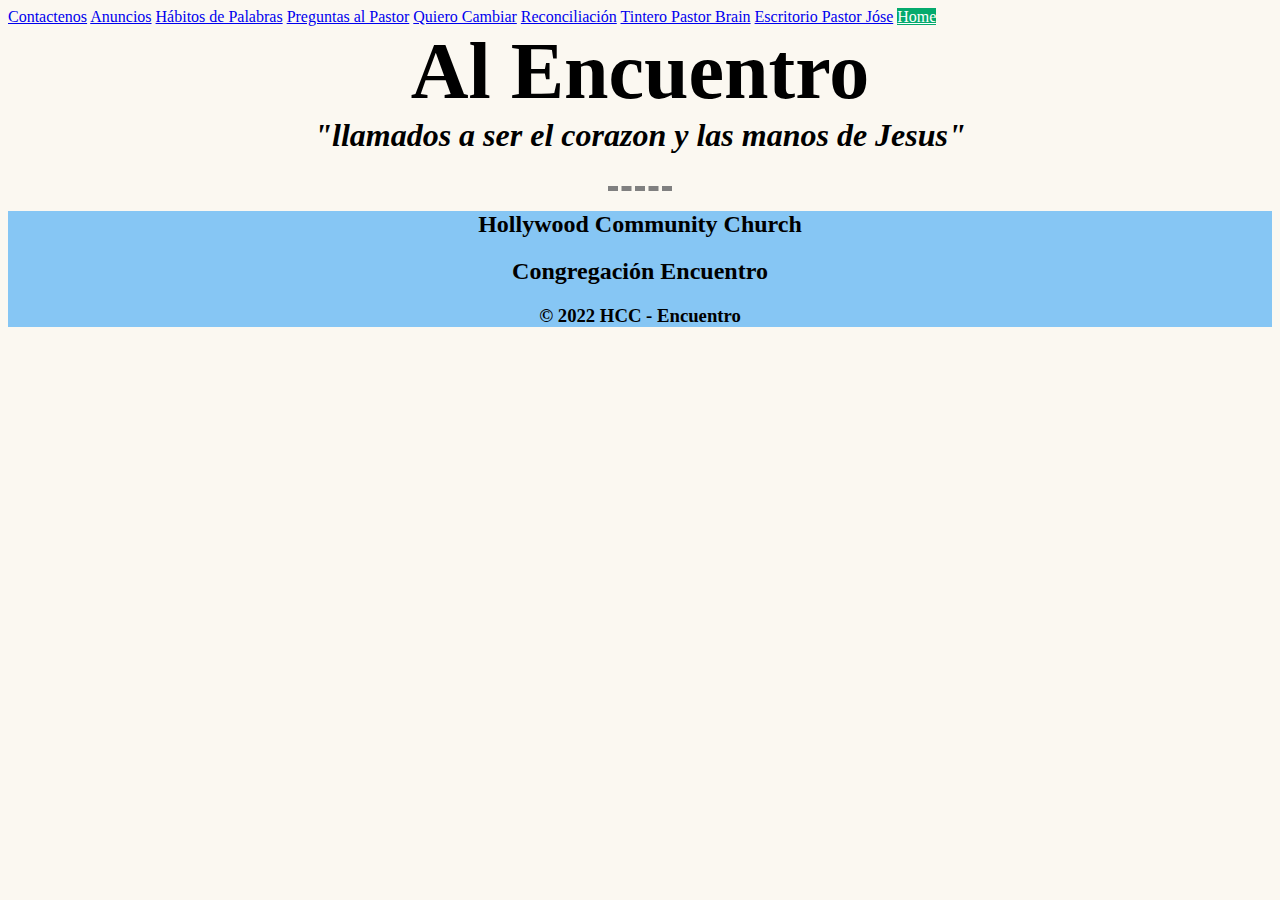
<file: reconcilia.html>
<!DOCTYPE html>
<html lang="en" dir="ltr">
  <head>
    <meta charset="utf-8">
    <title>Quiero Cambiar</title>
    <link rel="stylesheet" href="styles/style.css">
  </head>
  <body class="reconcilia">
    <div class="topmenu">
      <a href="contact.html">Contactenos</a>
      <a href="anuncios.html">Anuncios</a>
      <a href="habitos.html">Hábitos de Palabras</a>
      <a href="preguntas.html">Preguntas al Pastor</a>
      <a href="cambiar.html">Quiero Cambiar</a>
      <a href="reconcilia.html">Reconciliación</a>
      <a href="tintero.html">Tintero Pastor Brain</a>
      <a href="escritorio.html">Escritorio Pastor Jóse</a>
      <a class="active" href="index.html">Home</a>
    </div>
    <div class="alencuentro-div">
      <h1 class="alencuentro-h1">Al Encuentro</h1>
      <h3 class="llamados-h3">"llamados a ser el corazon y las manos de Jesus"</h3>
    </div>
    <hr>
    <div class="footer">
      <h2 class="hcc">Hollywood Community Church</h2>
      <h2>Congregación Encuentro</h2>
      <h3></h3>
      <h3 class="copyright">© 2022 HCC - Encuentro</p></h3>

    </div>
  </body>
</html>
</file>
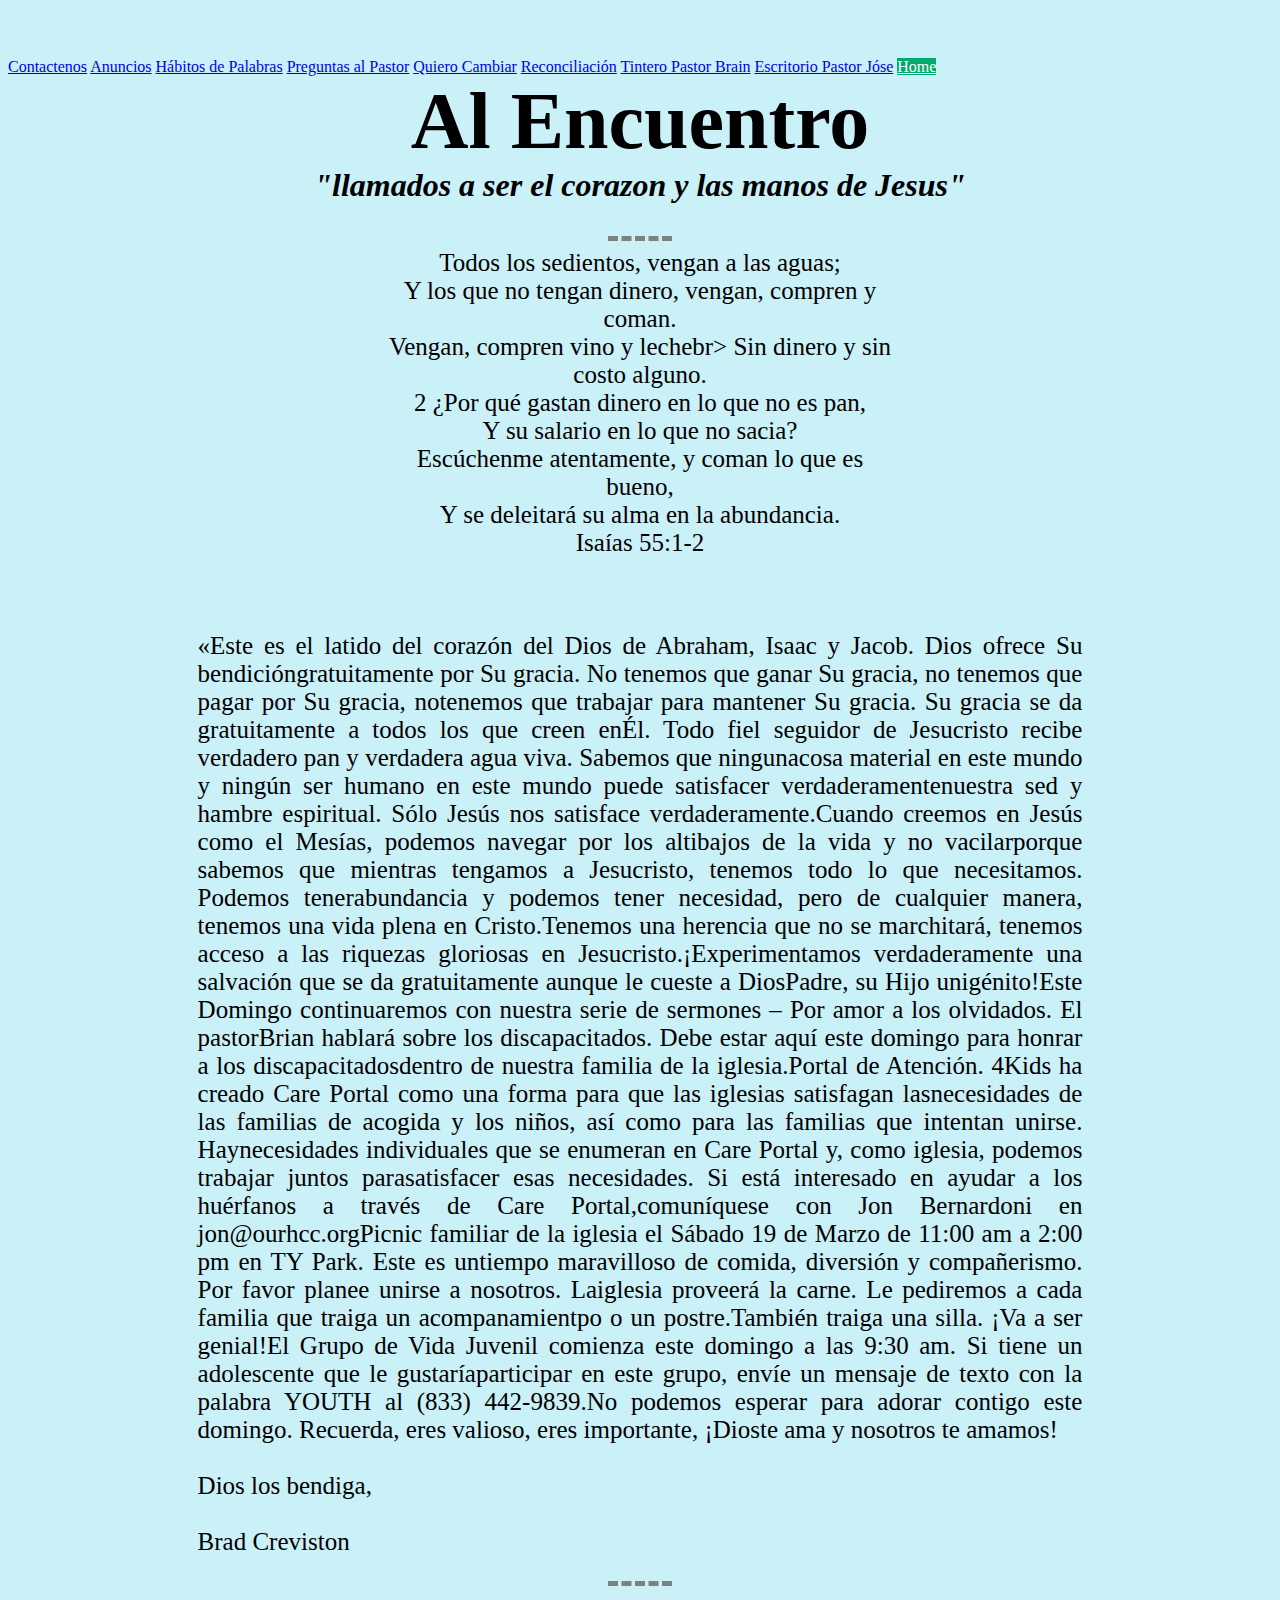
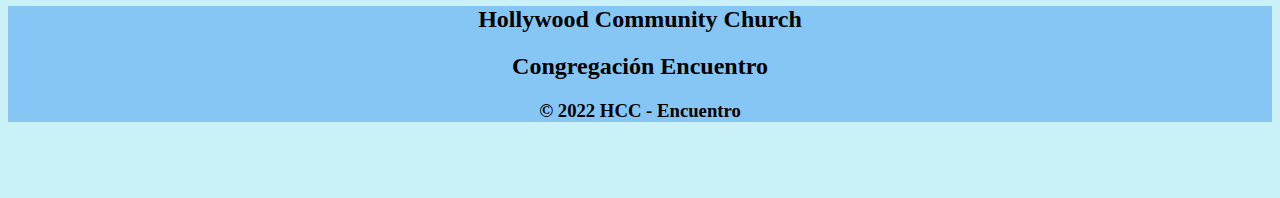
<file: tintero.html>
<!DOCTYPE html>
<html lang="en" dir="ltr">
  <head>
    <meta charset="utf-8">
    <title>Tintero Pastor Brian</title>
    <link rel="stylesheet" href="styles/style.css">
  </head>
  <body class="tintero">
    <div class="topmenu">
      <a href="contact.html">Contactenos</a>
      <a href="anuncios.html">Anuncios</a>
      <a href="habitos.html">Hábitos de Palabras</a>
      <a href="preguntas.html">Preguntas al Pastor</a>
      <a href="cambiar.html">Quiero Cambiar</a>
      <a href="reconcilia.html">Reconciliación</a>
      <a href="tintero.html">Tintero Pastor Brain</a>
      <a href="escritorio.html">Escritorio Pastor Jóse</a>
      <a class="active" href="index.html">Home</a>
    </div>
    <div class="alencuentro-div">
      <h1 class="alencuentro-h1">Al Encuentro</h1>
      <h3 class="llamados-h3">"llamados a ser el corazon y las manos de Jesus"</h3>
    </div>
    <hr>
    <div class="">
      <p class="cita">
        Todos los sedientos, vengan a las aguas;<br>Y los que no tengan dinero, vengan, compren y coman.<br>
        Vengan, compren vino y lechebr> Sin dinero y sin costo alguno.<br>
        2 ¿Por qué gastan dinero en lo que no es pan,<br>
        Y su salario en lo que no sacia?<br>Escúchenme atentamente, y coman lo que es bueno,<br>
        Y se deleitará su alma en la abundancia.<br>Isaías 55:1-2
      </p>
      <p class="tintero-texto">
        «Este es el latido del corazón del Dios de Abraham, Isaac y Jacob. Dios ofrece Su bendicióngratuitamente por Su gracia. No tenemos que ganar Su gracia, no tenemos que pagar por Su gracia, notenemos que trabajar para mantener Su gracia. Su gracia se da gratuitamente a todos los que creen enÉl. Todo fiel seguidor de Jesucristo recibe verdadero pan y verdadera agua viva. Sabemos que ningunacosa material en este mundo y ningún ser humano en este mundo puede satisfacer verdaderamentenuestra sed y hambre espiritual. Sólo Jesús nos satisface verdaderamente.Cuando creemos en Jesús como el Mesías, podemos navegar por los altibajos de la vida y no vacilarporque sabemos que mientras tengamos a Jesucristo, tenemos todo lo que necesitamos. Podemos tenerabundancia y podemos tener necesidad, pero de cualquier manera, tenemos una vida plena en Cristo.Tenemos una herencia que no se marchitará, tenemos acceso a las riquezas gloriosas en Jesucristo.¡Experimentamos verdaderamente una salvación que se da gratuitamente aunque le cueste a DiosPadre, su Hijo unigénito!Este Domingo continuaremos con nuestra serie de sermones – Por amor a los olvidados. El pastorBrian hablará sobre los discapacitados. Debe estar aquí este domingo para honrar a los discapacitadosdentro de nuestra familia de la iglesia.Portal de Atención. 4Kids ha creado Care Portal como una forma para que las iglesias satisfagan lasnecesidades de las familias de acogida y los niños, así como para las familias que intentan unirse. Haynecesidades individuales que se enumeran en Care Portal y, como iglesia, podemos trabajar juntos parasatisfacer esas necesidades. Si está interesado en ayudar a los huérfanos a través de Care Portal,comuníquese con Jon Bernardoni en jon@ourhcc.orgPicnic familiar de la iglesia el Sábado 19 de Marzo de 11:00 am a 2:00 pm en TY Park. Este es untiempo maravilloso de comida, diversión y compañerismo. Por favor planee unirse a nosotros. Laiglesia proveerá la carne. Le pediremos a cada familia que traiga un acompanamientpo o un postre.También traiga una silla. ¡Va a ser genial!El Grupo de Vida Juvenil comienza este domingo a las 9:30 am. Si tiene un adolescente que le gustaríaparticipar en este grupo, envíe un mensaje de texto con la palabra YOUTH al (833) 442-9839.No podemos esperar para adorar contigo este domingo. Recuerda, eres valioso, eres importante, ¡Dioste ama y nosotros te amamos!<br><br>
        Dios los bendiga,<br><br>
        Brad Creviston</p>
    </div>
    <hr>
    <div class="footer">
      <h2 class="hcc">Hollywood Community Church</h2>
      <h2>Congregación Encuentro</h2>
      <h3></h3>
      <h3 class="copyright">© 2022 HCC - Encuentro</p></h3>

    </div>
  </body>
</html>
</file>
<file: styles/style.css>
body {
  background-color: #FBF8F1;
  /*background-image: url("images/wheelchairs.png");
  background-attachment: fixed;
  background-repeat: no-repeat;
  background-size: contain;*/
}

.body {
  background-color: #0d76ba;
}

hr {
  /*color: #4C4C6D;*/
  border-style: none;
  border-top-style: dashed;
  border-color: grey;
  width: 5%;
  border-width: 5px;
}

li {
  text-align: left;
  font-size: 25px;
  padding: 5px auto;
}

.body {
  padding-top: 50px;
  padding-bottom: 50px;
}
.tintero {
  background-color: #CAF0F8;
  padding-top: 50px;
  padding-bottom: 50px;
}

.escritorio {
  background-color: #9AD0EC;
  padding-top: 50px;
  padding-bottom: 50px;
}

.cita {
  text-align: center;
  width: 40%;
  font-size: 25px;
  padding: auto;
  margin: auto;
  font-style: normal;
}

.tintero-heading {
  text-align: center;
}

.tintero-texto {
  text-align: justify;
  width: 70%;
  font-size: 25px;
  padding: 50px 15% 0 15%;
}

.escritorio-texto {
  text-align: justify;
  width: 70%;
  font-size: 25px;
  padding: 20px 15% 0 15%;
}

.preguntas {
  background-color: #9AD0EC;
}

.wheelchairs-img {
  display: block;
  margin: 0 auto auto auto;
}
.centered {
  width: 20%;
  top: 50%;
  left: 50%;
  font-size: 4rem;
  text-align: center;
  margin-left: auto;
  margin-right: auto;
}

.alencuentro-div {
}

.alencuentro-h1 {
  /*display: inline;*/
  width: auto;
  margin-bottom: 0;
  margin-top: 0;
  font-weight: bold;
  text-align: center;
  font-size: 5rem;
  /*padding-left: 200px;*/
  padding-right: auto;
  /*padding-top: 100px;*/
}

.llamados-h3 {
  /*display: flex;*/
  width: auto;
  margin-top: 0;
  text-align: center;
  font-size: 2rem;
  /*padding-left: 200px;*/
  padding-left: auto;
  padding-right: auto;
  font-style: italic;
}
.image {
  width: 40%;
  margin-left: 30%;
  margin-right: 30%;
}

.btn{
  background: #3498db;
  background-image: -webkit-linear-gradient(top, #3498db, #2980b9);
  background-image: -moz-linear-gradient(top, #3498db, #2980b9);
  background-image: -ms-linear-gradient(top, #3498db, #2980b9);
  background-image: -o-linear-gradient(top, #3498db, #2980b9);
  background-image: linear-gradient(to bottom, #3498db, #2980b9);
  -webkit-border-radius: 9;
  -moz-border-radius: 9;
  border-radius: 9px;
  font-family: Arial;
  color: #ffffff;
  font-size: 20px;
  padding: 10px 20px 10px 20px;
  border: solid #1f628d 2px;
  text-decoration: none;
  margin-left: 47.5%;
  margin-top: 20px;
  margin-bottom: 20px;
}

.btn:hover {
  background: #80ccf2;
  background-image: -webkit-linear-gradient(top, #80ccf2, #3498db);
  background-image: -moz-linear-gradient(top, #80ccf2, #3498db);
  background-image: -ms-linear-gradient(top, #80ccf2, #3498db);
  background-image: -o-linear-gradient(top, #80ccf2, #3498db);
  background-image: linear-gradient(to bottom, #80ccf2, #3498db);
  text-decoration: none;
}

.footer {
  text-align: center;
  margin: auto;
  background-color: #86C6F4;
}

/* Mobile menud*/
.mobile-container {
  max-width: 480px;
  margin: auto;
  position: fixed;
  background-color: #555;
  /*height: 500px;*/
  color: white;
  border-radius: 10px;
}

.topnav {
  overflow: hidden;
  background-color: #333;
  position: relative;
}

.topnav #myLinks {
  display: none;
}

.topnav a {
  color: white;
  padding: 14px 16px;
  text-decoration: none;
  font-size: 17px;
  display: block;
}

.topnav a.icon {
  background: black;
  display: block;
  position: absolute;
  right: 0;
  top: 0;
}

.topnav a:hover {
  background-color: #ddd;
  color: black;
}

.active {
  background-color: #04AA6D;
  width: 200px;
  color: white;
}
</file>
